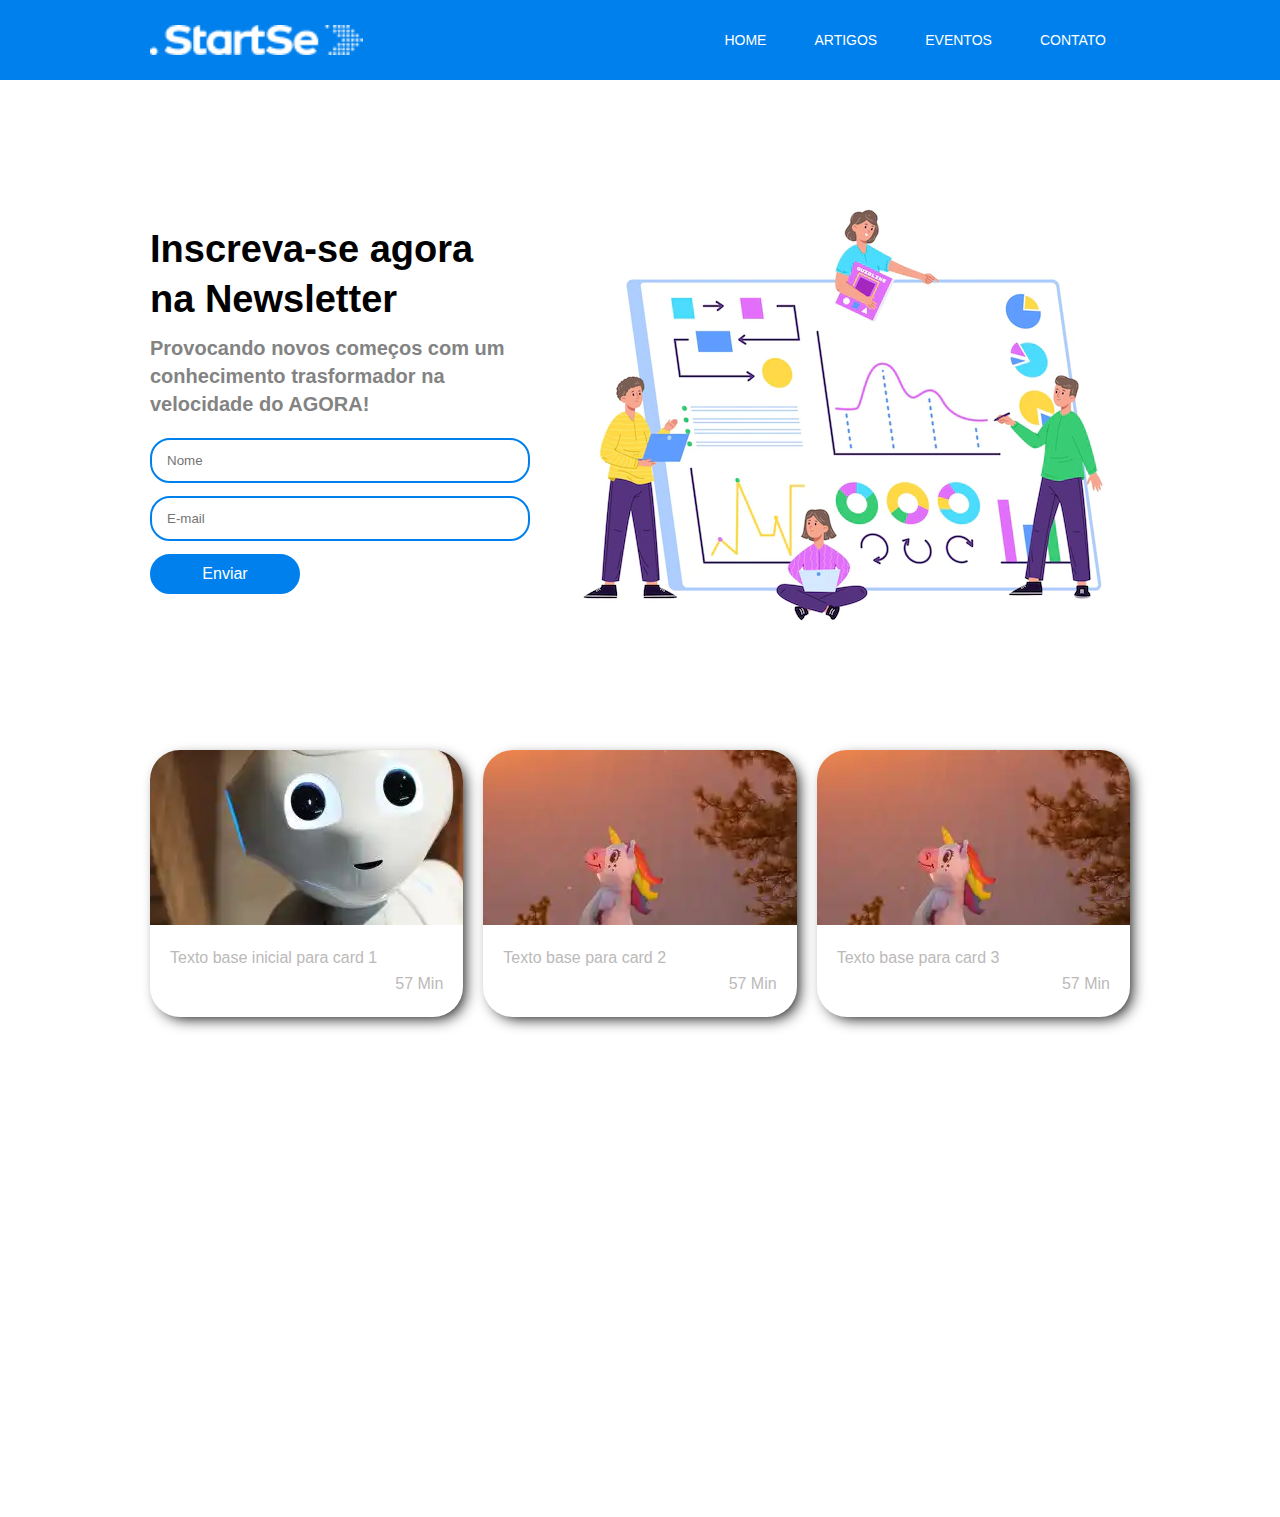
<file: index.html>
<!DOCTYPE html>
<html lang="pt-br">
  <head>
    <meta charset="UTF-8" />
    <meta http-equiv="X-UA-Compatible" content="IE=edge" />
    <meta name="viewport" content="width=device-width, initial-scale=1.0" />
    <link rel="shortcut icon" href="./images/favicon.ico" type="image/x-icon" />
    <link rel="stylesheet" href="./css/style.css" />
    <link rel="stylesheet" href="./css/responsive.css" />
    <title>Subscription Form</title>
  </head>
  <body>
    <header>
      <div class="container">
        <img src="./images/image.png" alt="logo" />
        <div class="menu-section">
          <div class="container-menu">
            <input type="checkbox" name="checkbox-menu" id="checkbox-menu"/>
            <label class="menu-button-container" for="checkbox-menu">
              <span></span>
              <span></span>
              <span></span>
            </label>
            <nav>
              <ul class="menu">
                <li>
                  <a href="#home">Home</a>
                </li>
                <li>
                  <a href="#artigos">Artigos</a>
                </li>
                <li>
                  <a href="#">Eventos</a>
                </li>
                <li>
                  <a href="#form">Contato</a>
                </li>
              </ul>
            </nav>
          </div>
        </div>
      </div>
    </header>
    <main id="home">
      <div class="container-main">
        <div>
          <h2><span>Inscreva-se agora</span></h2>
          <h2><span>na Newsletter</span></h2>
          <h3>
            Provocando novos começos com um conhecimento trasformador na
            velocidade do AGORA!
          </h3>
          <form action="#">
            <input type="text" placeholder="Nome" />
            <input type="text" placeholder="E-mail" />
            <input type="submit" value="Enviar" />
          </form>
        </div>
        <img src="./images/register.webp" alt="" />
      </div>
    </main>
    <section id="artigos" class="cards">
      <a href="./artigos/futuro/futuro.html">
        <div class="card">
          <div class="image">
            <img src="./images/robo_unsplash_3aaf280873.webp" />
          </div>
          <div class="content">
            <p class="title text-medium">Texto base inicial para card 1</p>

            <div class="info">
              <p class="text-medium">57 Min</p>
            </div>
          </div>
        </div>
      </a>
      <a href="#">
        <div class="card">
          <div class="image">
            <img src="./images/unicornio.webp" />
          </div>
          <div class="content">
            <p class="title text-medium">Texto base para card 2</p>

            <div class="info">
              <p class="text-medium">57 Min</p>
            </div>
          </div>
        </div>
      </a>
      <a href="#">
        <div class="card">
          <div class="image">
            <img src="./images/unicornio.webp" />
          </div>
          <div class="content">
            <p class="title text-medium">Texto base para card 3</p>

            <div class="info">
              <p class="text-medium">57 Min</p>
            </div>
          </div>
        </div>
      </a>
    </section>
    <section id="form">
      <div class="desafio">Desafio</div>
    </section>
  </body>
</html>
</file>
<file: css/style.css>
* {
  box-sizing: border-box;
  padding: 0;
  margin: 0;
  outline: 0;
}

html,
body {
  height: 100vh;
  font-family: Verdana, Geneva, Tahoma, sans-serif;
  text-rendering: optimizeLegibility;
  /* Melhorar o serrilhado de texto no zoom*/
  -webkit-font-smoothing: antialiased;
}

header {
  background-color: #0080ed;
}

header .container {
  display: flex;
  align-items: center;
  justify-content: space-between;
  max-width: 980px;
  height: 80px;
  margin: auto;
}

header nav ul {
  display: flex;
}

header nav ul li {
  list-style: none;
  list-style-type: none;
}

header nav ul li a {
  text-decoration: none;
  color: white;
  text-transform: uppercase;
  font-size: 14px;
  font-style: normal;
  font-weight: lighter;
  padding: 24px;
  transition: all 250ms linear 0s;
}

header nav ul li a:hover {
  /*background-color: rgba(255, 255, 255, 0.15);*/
  background: rgba(255, 255, 255, 0.15);
}

header .container img {
  height: 30px;
}

#checkbox-menu {
  display: none;
}

main {
  margin-bottom: 100px;
}

main .container-main {
  display: flex;
  align-items: center;
  justify-content: space-between;
  max-width: 980px;
  margin: 100px auto 0px auto;
}

h2 {
  color: rgb(0, 0, 0);
  font-size: 38px;
  line-height: 50px;
  font-weight: bold;
}

h3 {
  color: rgb(131, 131, 131);
  font-size: 20px;
  line-height: 28px;
  margin: 10px 0;
}

form {
  margin-top: 20px;
}

form input {
  width: 380px;
  padding-left: 15px;
  font-size: 18;
  height: 45px;
  margin-bottom: 13px;
  border-radius: 20px;
  border: 2px solid #0080ed;
}

form [type="submit"] {
  background-color: #0080ed;
  color: white;
  /*alterações da segunda aula*/
  width: 150px;
  padding-left: 0px;
  font-size: 16px;
  height: 40px;
}

form [type="submit"]:hover {
  cursor: pointer;
  background-color: rgba(0, 128, 237, 0.75);
  transform: translateY(-2px);
}

main .container img {
  width: 600px;
}

/* CARDS */

a {
  text-decoration: none;
}

.cards {
  width: 90%;
  max-width: 980px;
  margin: auto;
  display: grid;
  grid-template-columns: repeat(auto-fit, minmax(250px, 1fr));
  grid-gap: 20px;
}

.text-medium {
  font-size: 16px;
  line-height: 26px;
  font-weight: 400px;
  color: rgb(187, 185, 185);
}

.card {
  display: flex;
  flex-direction: column;
  cursor: pointer;
  box-shadow: 5px 5px 15px -4px #000000;
  transition: all 0.5s ease 0s;
  border-radius: 30px;
}

.card:hover {
  transform: translate3d(5px, 1%, 0);
  /* transform: translateY(-7px);*/
}

.image {
  width: 100%;
  padding-top: 56%;
  overflow: hidden;
  position: relative;
  border-radius: 30px 30px 0px 0px;
}

.image img {
  position: absolute;
  top: 50%;
  left: 50%;
  transform: translate(-50%, -50%);
}

.content {
  margin: 20px;
}

.title {
  margin-bottom: 0px;
  text-align: justify;
}

.info {
  text-align: right;
}

.desafio {
  opacity: 0;
  /*desabilitar visibilidade*/
  width: 400px;
  height: 400px;
  font-size: 100;
  border: 1px solid black;
  display: flex;
  justify-content: center;
  background-color: lightgray;
  align-items: center;
  margin: 100px auto;
  max-width: 980px;
}
</file>
<file: css/responsive.css>
@media (max-width: 900px) {
  main .container-main div {
    margin: auto;
  }
  main .container-main img {
    display: none;
  }

  h2,
  div h3 {
    margin-left: 50px;
  }

  form {
    display: flex;
    flex-direction: column;
    width: 100%;
    align-items: center;
    padding-top: 30px;
    /*text-align: center;*/
  }

  input {
    margin: 10px;
  }

  .container {
    padding: 0px 10px;
  }
}

/* Bloco desnecessário com a mudança no header
@media (min-height: 631px){
    .container-menu {
        display: none;
    }
}*/

@media (max-width: 630px) {
  /*nav,*/
  main .container-menu img {
    display: none;
  }

  /* blocos desnecesários
    .container-menu {
        height: 100%;
        display: flex;
        align-items: center;
        justify-content: center;
    }

    #checkbox-menu {
        position: absolute;
        opacity: 0;
    }

*/
  menu-button-container {
    display: flex;
  }

  .menu {
    position: absolute;
    margin-top: 30px;
    margin-right: 0px;
    padding: 0px;
    flex-direction: column;
    width: 100%;
    justify-content: right;
    /*align-items: center;*/
    left: 100%;
    transform: translateX(100vw);
    transition: 0.5s ease transform;
  }

  .menu > li {
    display: flex;
    justify-content: center;
    margin: 0;
    padding: 0px;
    color: white;
    background-color: #0080ed;
    border-radius: 5px;
  }

  .menu > li:not(:last-child) {
    border-bottom: 1px solid white;
  }

  .menu li a {
    flex: 1;
    text-align: center;
  }

  label {
    position: relative;
    cursor: pointer;
    height: 22px;
    width: 30px;
    display: block;
  }

  label span {
    position: absolute;
    display: inherit;
    height: 5px;
    width: 100%;
    background: white;
    border-radius: 30px;
    transition: 0.25s ease-in-out;
  }

  label span:nth-child(1) {
    top: 0;
  }

  label span:nth-child(2) {
    top: 8px;
  }

  label span:nth-child(3) {
    top: 16px;
  }

  #checkbox-menu:checked + label span:nth-child(1) {
    transform: rotate(-45deg);
    top: 8px;
  }
  #checkbox-menu:checked + label span:nth-child(2) {
    display: none;
    opacity: 0;
  }
  #checkbox-menu:checked + label span:nth-child(3) {
    transform: rotate(45deg);
    top: 8px;
  }

  nav.menu {
    width: 100%;
  }

  #checkbox-menu:checked ~ nav .menu {
    transform: translateX(-100vw);
    transition: 0.5s ease transform;
  }
}
</file>
